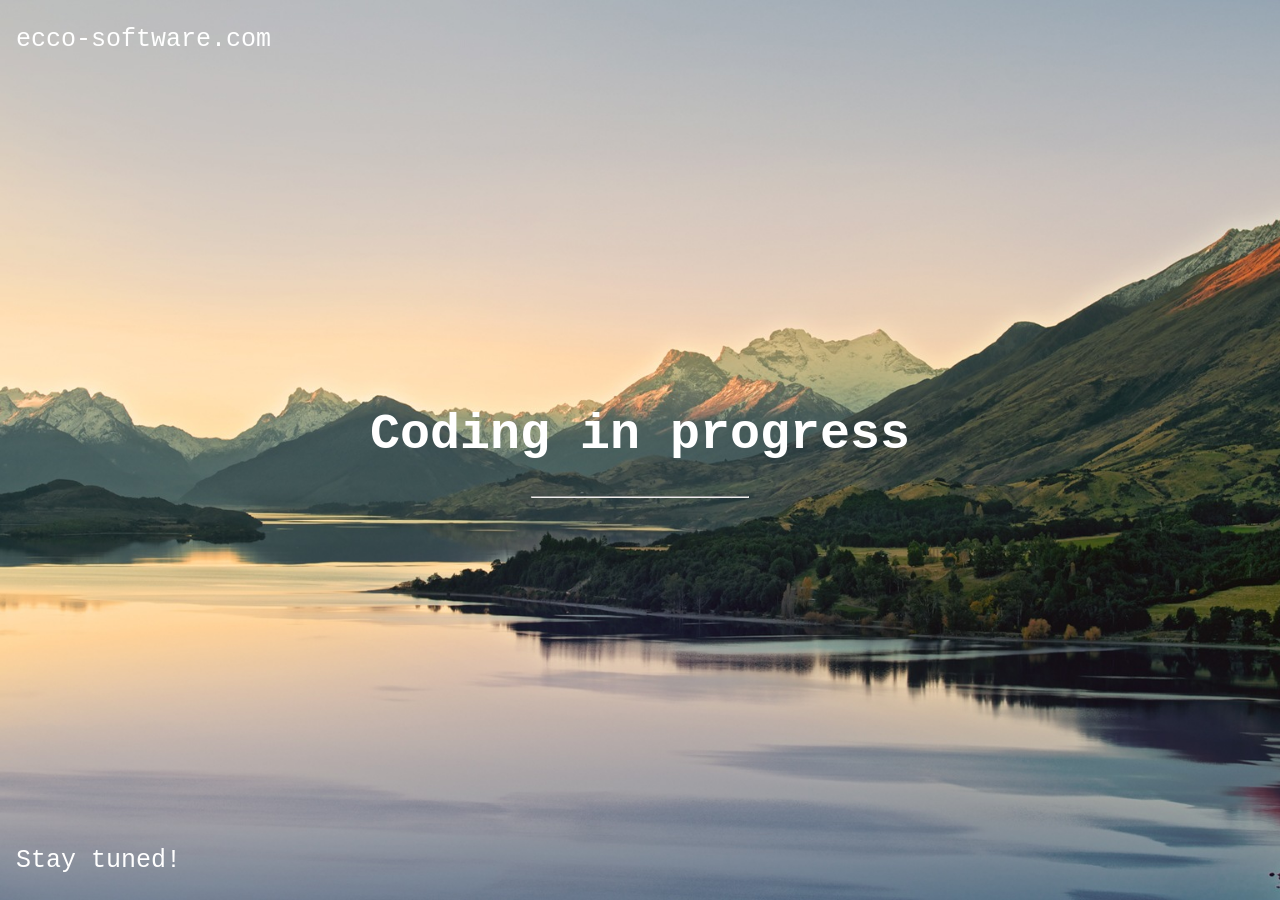
<file: Once_more/Coming_soon.html>
<!DOCTYPE html>
<html>
<style>
body, html {
    height: 100%;
    margin: 0;
}

.bgimg {
    background-image: url('12.jpg');
    height: 100%;
    background-position: center;
    background-size: cover;
    position: relative;
    color: white;
    font-family: "Courier New", Courier, monospace;
    font-size: 25px;
}

.topleft {
    position: absolute;
    top: 0;
    left: 16px;
}

.bottomleft {
    position: absolute;
    bottom: 0;
    left: 16px;
}

.middle {
    position: absolute;
    top: 50%;
    left: 50%;
    transform: translate(-50%, -50%);
    text-align: center;
}

hr {
    margin: auto;
    width: 40%;
}
</style>
<body>

<div class="bgimg">
  <div class="topleft">
    <p>ecco-software.com</p>
  </div>
  <div class="middle">
    <h1>Coding in progress</h1>
    <hr>
    <p id="demo" style="font-size:30px"></p>
  </div>
  <div class="bottomleft">
    <p>Stay tuned!</p>
  </div>
</div>

<script>
// Set the date we're counting down to
var countDownDate = new Date("Jan 5, 2018 15:37:25").getTime();

// Update the count down every 1 second
var countdownfunction = setInterval(function() {

    // Get todays date and time
    var now = new Date().getTime();

    // Find the distance between now an the count down date
    var distance = countDownDate - now;

    // Time calculations for days, hours, minutes and seconds
    var days = Math.floor(distance / (6000 * 60 * 60 * 24));
    var hours = Math.floor((distance % (1000 * 60 * 60 * 24)) / (1000 * 60 * 60));
    var minutes = Math.floor((distance % (1000 * 60 * 60)) / (1000 * 60));
    var seconds = Math.floor((distance % (1000 * 60)) / 1000);

    // Output the result in an element with id="demo"
    document.getElementById("demo").innerHTML = days + "d " + hours + "h "
    + minutes + "m " + seconds + "s ";

    // If the count down is over, write some text
    if (distance < 0) {
        clearInterval(countdownfunction);
        document.getElementById("demo").innerHTML = "EXPIRED";
    }
}, 1000);
</script>

</body>
</html>
</file>
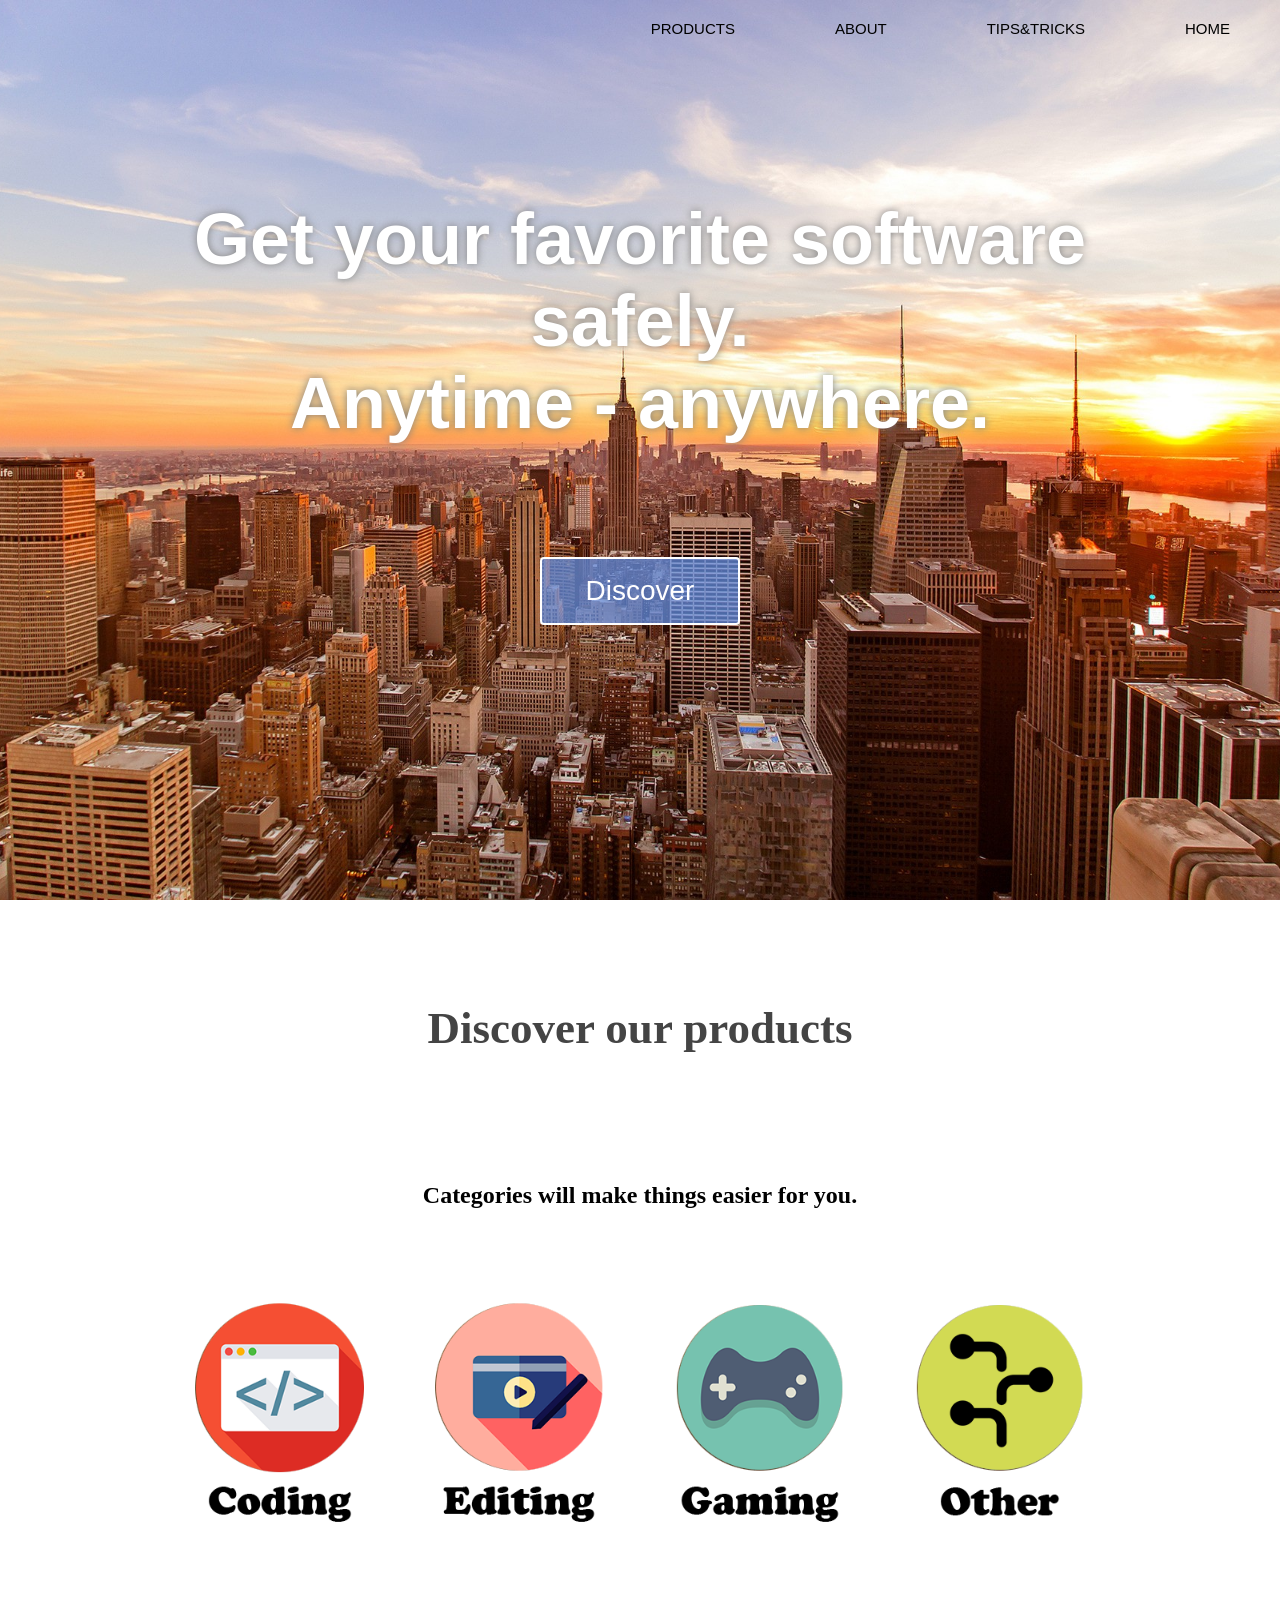
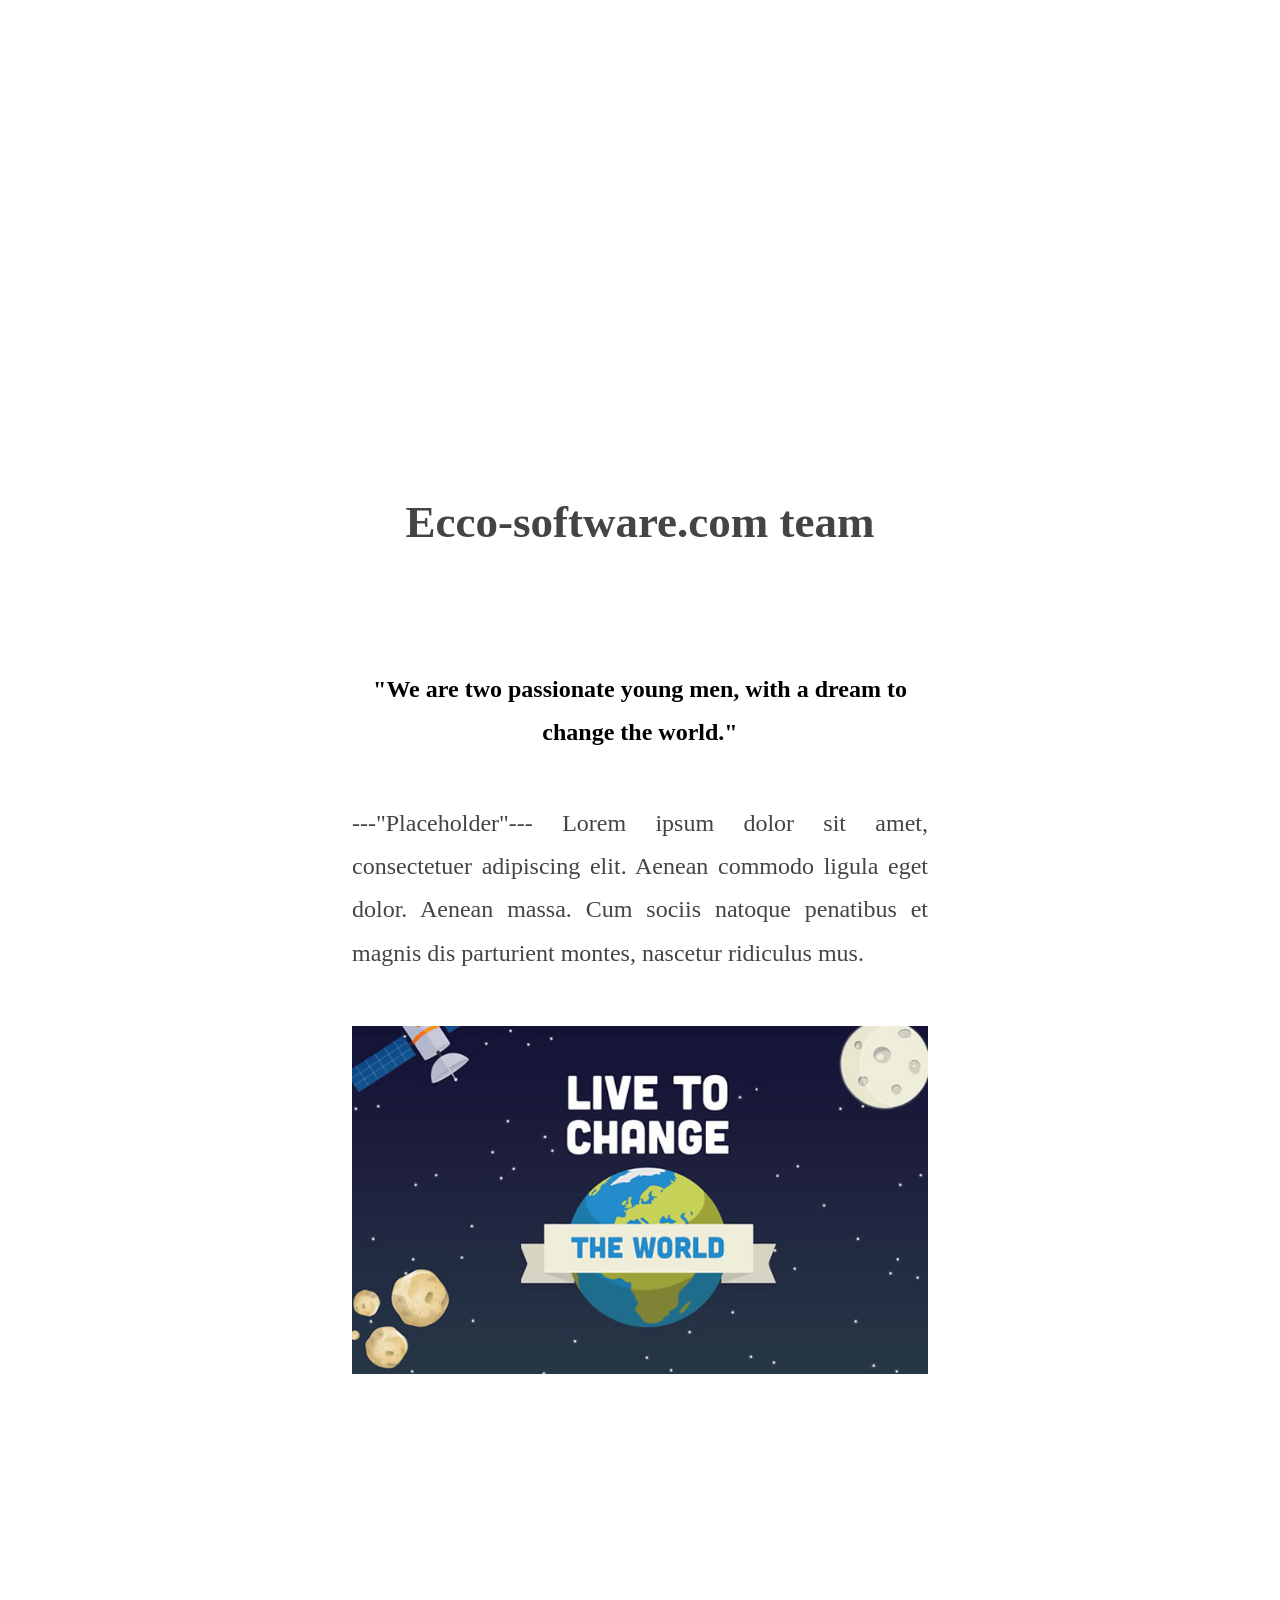
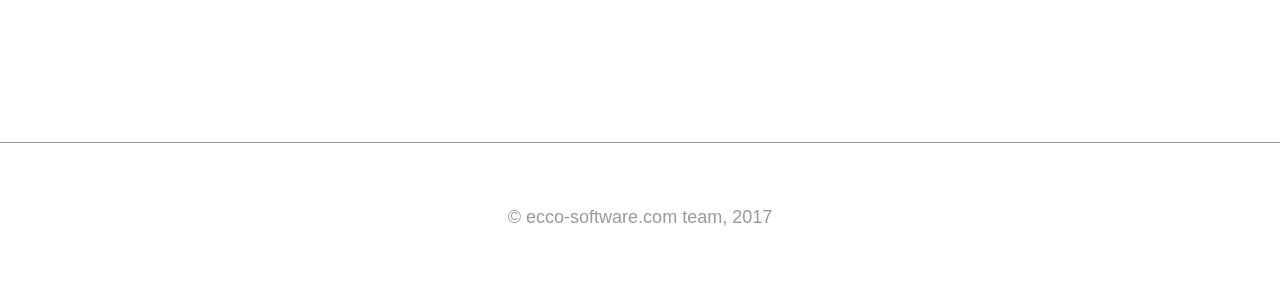
<file: Once_more/once_more.html>
<!DOCTYPE html>

<html>

<!-- Head -->

	<head>
		<title>Welcome!</title>
		<script src="jquery-3.2.1.js"></script>
		<script src="once_more.js"></script>
		<link rel="stylesheet" href="once_more.css">
	</head>


	<!--Body -->
		<body class="parallax">
			<!-- start page -->
			<!-- Navigation -->
		<!--<div id="fixed">-->

			<header class="topnav" id="myTopnav">
				<a href="once_more.html">Home</a>
				<a href="tips_tricks.html">Tips&Tricks</a>
				<a href="#about" id="about_scroll" >About</a>
				<a href="#categories" id="categories_scroll">Products</a>
				<a href="javascript:void(0);" class="icon" onclick="myFunction()">&#9776;</a>
			</header>
		<!--</div>-->

			<!--Main image -->
			<section id="main_photo" class="parallax">

				<div class="heading">
					<h1>Get your favorite software safely. <br> Anytime - anywhere.</h1>

					<div id="link">
						<button class="button"><a href="#categories" id="btn"><span>Discover </span></a></button>
					</div>
				</div>

			</section>

		<!--Content-->
		<div id="content">
			<!--Categories-->

			<div class="bg" id="categories">
			<div class="categories">
				<h2>Discover our products</h2>
		<strong class="opening-line">Categories will make things easier for you.</strong>
	</div>

	<div class="images" id="hover">
		<div class="image-container">
			<a href="programming.html"><img src="programming_nobgtxtCopy.png" /></a>
		</div><!--
		Adding comment to ensure no whitespace between inline-block div elements from HTML file.
		--><div class="image-container">
			<a href="editing.html"><img src="editing_nobgtxtCopy.png" /></a>
		</div><!--
		Adding comment to ensure no whitespace between inline-block div elements from HTML file.
		--><div class="image-container">
			<a href="gaming.html"><img src="gaming_nobgtxtCopy.png" /></a>
		</div><!--
		Adding comment to ensure no whitespace between inline-block div elements from HTML file.
		--><div class="image-container">
			<a href="other.html"><img src="other_nobgtxtCopy.png" /></a>
		</div>
	</div>
</div>

		<!--About-->

		<div class="bg" id="about">
		<div class="about">
      <h2>Ecco-software.com team</h2>
      <strong class="opening-line">"We are two passionate young men, with a dream to change the world."</strong>
      <p>---"Placeholder"--- Lorem ipsum dolor sit amet, consectetuer adipiscing elit.
		    Aenean commodo ligula eget dolor. Aenean massa.
		    Cum sociis natoque penatibus et magnis dis parturient montes, nascetur
		    ridiculus mus.</p>
      <div class="image-container">
        <img src="changetheworld.jpg" />
      </div>
    </div>
	</div>
  </div>

			<!--Footer-->
			<footer >
				<span>&copy; ecco-software.com team, 2017</span>
			</footer>


				</body>
			</html>
</file>
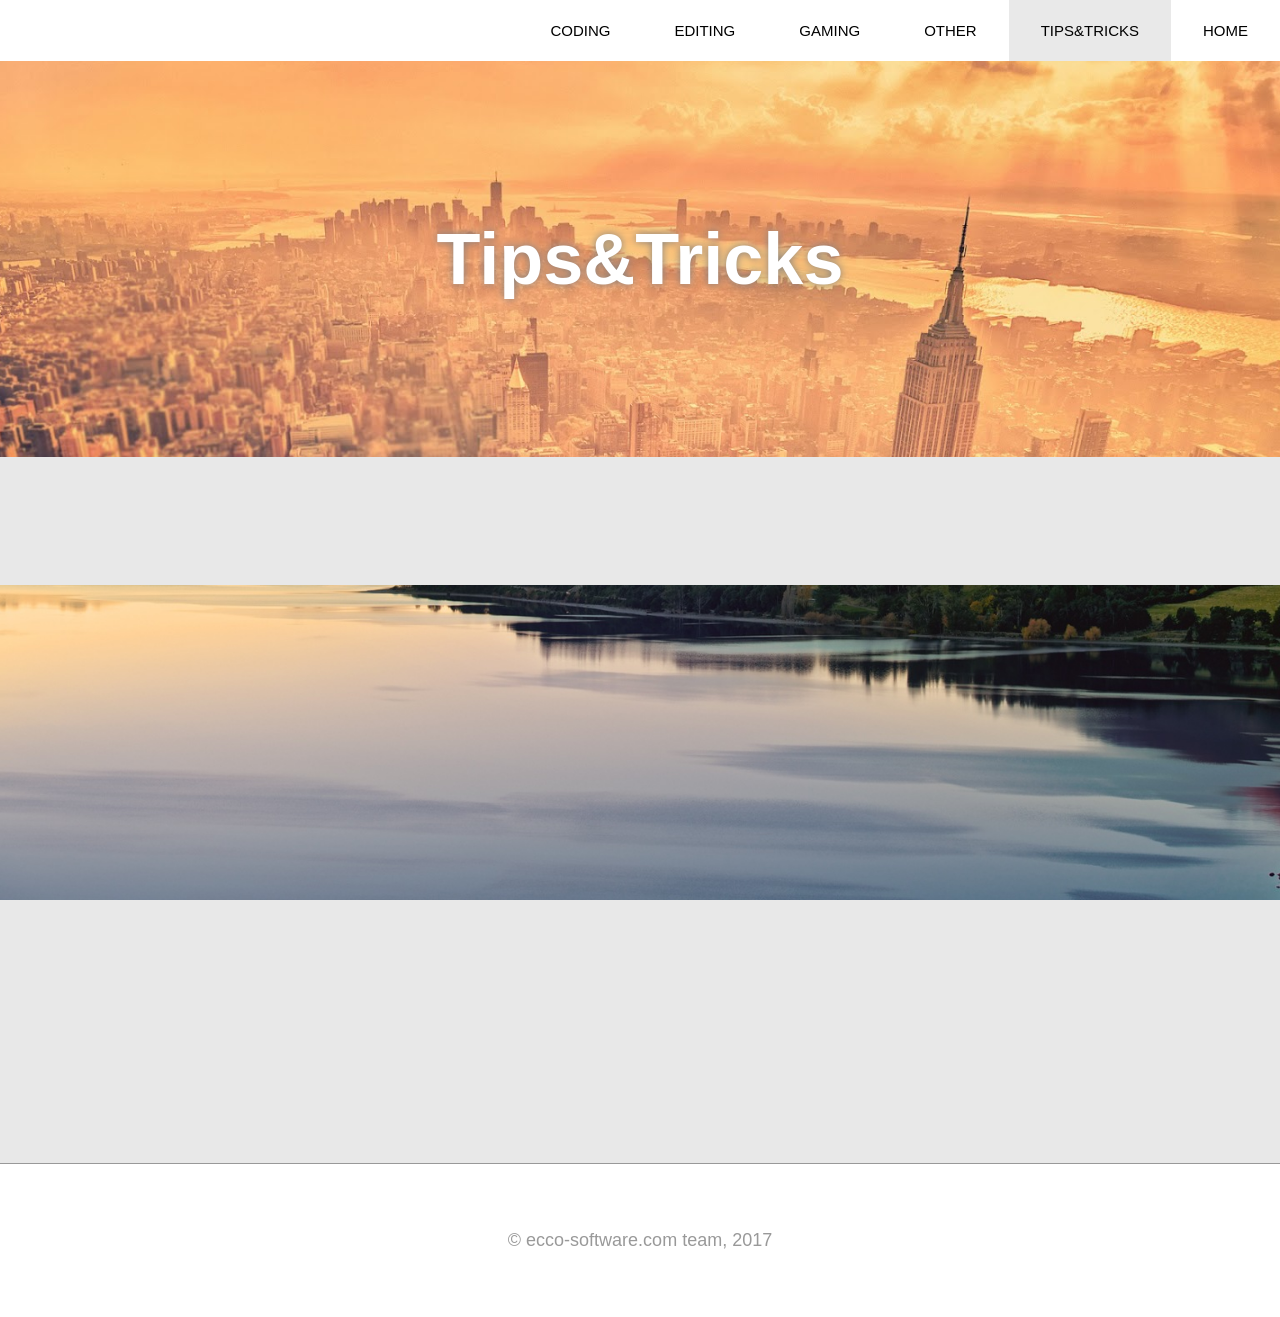
<file: Once_more/tips_tricks.html>
<!DOCTYPE html>

<html>

<!-- Head -->

	<head>
		<title>Tips&Tricks - eccosoftware.com</title>
		<script src="jquery-3.2.1.js"></script>
		<script src="once_more.js"></script>
		<link rel="stylesheet" href="tips_tricks.css">
	</head>


	<!--Body -->
		<body>
			<!-- start page -->
			<!-- Navigation -->
		<!--<div id="fixed">-->

			<header class="topnav" id="myTopnav">
				<a href="once_more.html">Home</a>
				<a href="tips_tricks.html" class="active">Tips&Tricks</a>
				<a href="other.html">Other</a>
				<a href="gaming.html">Gaming</a>
				<a href="editing.html">Editing</a>
				<a href="programming.html">Coding</a>
				<a href="javascript:void(0);" class="icon" onclick="myFunction()">&#9776;</a>
			</header>
		<!--</div>-->

			<!--Main image -->
			<section id="main_photo" class="parallax">

				<div class="heading">
					<h1>Tips&Tricks</h1>
				</div>

			</section>

		<!--Content-->
		<div id="content">

		</div>

			<!--Footer-->
			<footer >
				<span>&copy; ecco-software.com team, 2017</span>
			</footer>


				</body>
			</html>
</file>
<file: Once_more/once_more.css>
html{
  font-size: 16px;
  height: 100%;
}

body {
  margin:0;
  height: 100%;
  /*background-color: white;*/
  background-image: url('new-york-hd-background-picture-0004.jpg');

}

.parallax {
    /* Create the parallax scrolling effect */
    background-attachment: fixed;
    background-position: center;
    background-repeat: no-repeat;
    background-size: cover;
}

/*
#fixed{
  position: fixed;
  top: 0;
  width: 100%;
}*/


/*Navigation and fixing screen size problem*/
.topnav {
  overflow: hidden;
  background-color: rgba(100,149,237,0);
  /*background-image: url('More-Sky-Wallpapers-3.jpg');
	background-position: center;
	background-repeat: no-repeat;
	background-size: cover;*/
}

.topnav a {
  float: right;
  display: block;
  color: black;/*#f2f2f2;*/
  text-align: center;
  padding: 1.25rem 3.125rem;
  text-decoration: none;
  font-size: 0.9375rem;
  font-family: "Lucida Sans Unicode", "Lucida Grande", sans-serif;
  text-transform: uppercase;
  transition: all 0.5s;
}

.topnav a:hover {
  background-color: rgba(	237,	200,	147, 0.9);
}

.topnav .icon {
  display: none;
}

@media screen and (max-width: 700px) {
  .topnav a:not(:first-child) {display: none;}
  .topnav a.icon {
    float: left;
    display: block;
  }
}

@media screen and (max-width: 700px) {
  .topnav.responsive {position: relative;}
  .topnav.responsive .icon {
    position: absolute;
    left: 0;
    top: 0;
  }
  .topnav.responsive a {
    float: none;
    display: block;
    text-align: right;
  }

}

/*Pagrindines foto tekstas*/
#main_photo {
  display: flex;
  justify-content: center;
  align-items: center;
  text-align: center;
  /*background-color: rgba(	237,	200,	147, 0.9);*/
  /*background-image: url('new-york-hd-background-picture-0004.jpg');
	background-position: center;
	background-repeat: no-repeat;
	background-size: cover;*/
  height: 94%;
}

#main_photo .heading {
  margin-top: -15%;
  display: flex;
  flex-direction: column;
  align-items: center;
  width: 75%;

}

.heading h1 {
  font-family: 'Roboto', sans-serif;
  font-weight: 600;
  color: white;
  font-size: 4.5rem;
	text-shadow: 0rem 0rem 0.5rem grey;
}

@media screen and (max-width: 500px) {
  .heading h1 {
    font-size: 3.25rem;
  }
}

.button {
  border-radius: 4px;
  background-color: rgba(100,149,237,0.7);
  border: 0.125rem solid white;
  text-align: center;
  width: 200px;
  transition: all 0.5s;
  cursor: pointer;
  margin: 5px;
  padding: 1rem;
}

.button a{
  color: #FFFFFF;
  font-size: 28px;
  padding: 20px;
}

.button span {
  cursor: pointer;
  display: inline-block;
  position: relative;
  transition: 0.5s;
}

.button span:after {
  content: '\00bb';
  position: absolute;
  opacity: 0;
  top: 0;
  right: -20px;
  transition: 0.5s;
}

.button:hover{
  background-color: rgba(100,149,237,0.9)
}

.button:hover span {
  padding-right: 25px;
}

.button:hover span:after {
  opacity: 1;
  right: 0;
}


#link{
  margin-top: 5%;
}

.image-container {
  overflow: hidden;
}

.image-container img {
  max-width: 100%;
  height: auto;
  display: block;
}

p{
  min-width: 200px;
  min-height: 200px;
  text-align: justify;
}

#content {

  margin: auto;
  display: flex;
  flex-direction: column;
  align-items: center;
  width: 100%;

  /* The image used */
  /*background-image: url('new-york-city-beautiful-wallpaper-iphone.jpg');*/

  /* Full height height: 50%;*/

  /* Create the parallax scrolling effect */
  /*background-attachment: fixed;
  background-position: center;
  background-repeat: no-repeat;
  background-size: cover;*/
}

#content .bg{
  width: 75%;
  display: flex;
  flex-direction: column;
  align-items: center;
  background-color: white;
  margin: 0% 25% 25% 25%;
}

.bg .categories, .about {
  margin-top: 5%;
  margin-bottom: 5%;
  display: flex;
  flex-direction: column;
  align-items: center;
  font-family: 'Merriweather', serif;
  font-weight: 300;
  font-size: 1.5rem;
  text-align: center;
  line-height: 1.8;
  color: #444444;
  width: 60%;
}



.categories h2 {
  font-size: 1.875em;
  /*margin-top: 10%;*/
}

/*@media screen and (max-width: 700px) {
  .categories h2 {
    font-size: 1.875em;
    margin-top: 20%;
  }
  }*/

.categories .opening-line {
  margin-top: 4.1875rem;
  margin-bottom: 1.5rem;
  color: black;
  font-weight: bold;
}

.images {
  margin-bottom: 15%;
}

.images .image-container {
  display: inline-block;
  width: 25%;
  transition: all 0.5s;
}

#hover .image-container:hover{
  background-color: rgba(	237,	200,	147, 0.7);
}

/*About us*/
.about h2 {
  font-size: 1.875em;
  /*margin-top: 10%;*/
}

@media screen and (max-width: 500px) {
  .about h2 {
    font-size: 1.4em;
  }
  }

.about .opening-line {
  margin-top: 4.1875rem;
  margin-bottom: 1.5rem;
  color: black;
  font-weight: bold;
}

.about .image-container {
  width: 100%;
}

.about .image-container img{
  margin: 0 auto;
}

footer {
  padding: 4rem 0;
  border-top: 1px solid #999999;
  font-family: 'Roboto', sans-serif;
  font-size: 1.125em;
  color: #999999;
  text-align: center;
  background-color: white;
}
</file>
<file: Once_more/tips_tricks.css>
html{
  font-size: 16px;
  height: 100%;
}

body {
  margin:0;
  height: 100%;
  background-color: rgba(211, 211, 211, 0.5);
  line-height: 1.4;
}

.parallax {
    /* Create the parallax scrolling effect */
    background-attachment: fixed;
    background-position: center;
    background-repeat: no-repeat;
    background-size: cover;
}

/*Navigation and fixing screen size problem*/
.topnav {
  overflow: hidden;
  background-color: white;
  /*background-image: url('More-Sky-Wallpapers-3.jpg');
	background-position: center;
	background-repeat: no-repeat;
	background-size: cover;*/
}

.topnav a {
  float: right;
  display: block;
  color: black;/*#f2f2f2;*/
  text-align: center;
  padding: 1.25rem 2rem;
  text-decoration: none;
  font-size: 0.9375rem;
  font-family: "Lucida Sans Unicode", "Lucida Grande", sans-serif;
  text-transform: uppercase;
  transition: all 0.5s;
}

.topnav a:hover {
  background-color: rgba(211, 211, 211, 0.5);
}

.topnav .icon {
  display: none;
}

@media screen and (max-width: 768px) {
  .topnav a:not(:first-child) {display: none;}
  .topnav a.icon {
    float: left;
    display: block;
  }
}

@media screen and (max-width: 768px) {
  .topnav.responsive {position: relative;}
  .topnav.responsive .icon {
    position: absolute;
    left: 0;
    top: 0;
  }
  .topnav.responsive a {
    float: none;
    display: block;
    text-align: right;
  }

}

/*Pagrindines foto tekstas*/
#main_photo {
  display: flex;
  justify-content: center;
  align-items: center;
  text-align: center;
  /*background-color: rgba(	237,	200,	147, 0.9);*/
  background-image: url('new-york-city-beautiful-wallpaper-iphone.jpg');
	background-position: center;
	background-repeat: no-repeat;
	background-size: cover;
  height: 44%;
}

#main_photo .heading {
  margin-top: 0%;
  display: flex;
  flex-direction: column;
  align-items: center;
  width: 75%;

}

.heading h1 {
  font-family: 'Roboto', sans-serif;
  font-weight: 600;
  color: white;
  font-size: 4.5rem;
	text-shadow: 0rem 0rem 0.5rem grey;
}

.active{
  background-color: rgba(211, 211, 211, 0.5);
}

#content {
  margin: 10% 0% 10% 0%;
  height: 50%;
  display: flex;
  flex-direction: column;
  align-items: center;
  width: 100%;

  /* The image used */
  background-image: url('12.jpg');

  /* Full height height: 50%;*/

  /* Create the parallax scrolling effect */
  background-attachment: fixed;
  background-position: center;
  background-repeat: no-repeat;
  background-size: cover;
}

footer {
  width: 100%;
  padding: 4rem 0;
  border-top: 1px solid #999999;
  font-family: 'Roboto', sans-serif;
  font-size: 1.125em;
  color: #999999;
  text-align: center;
  background-color: white;
}
</file>
